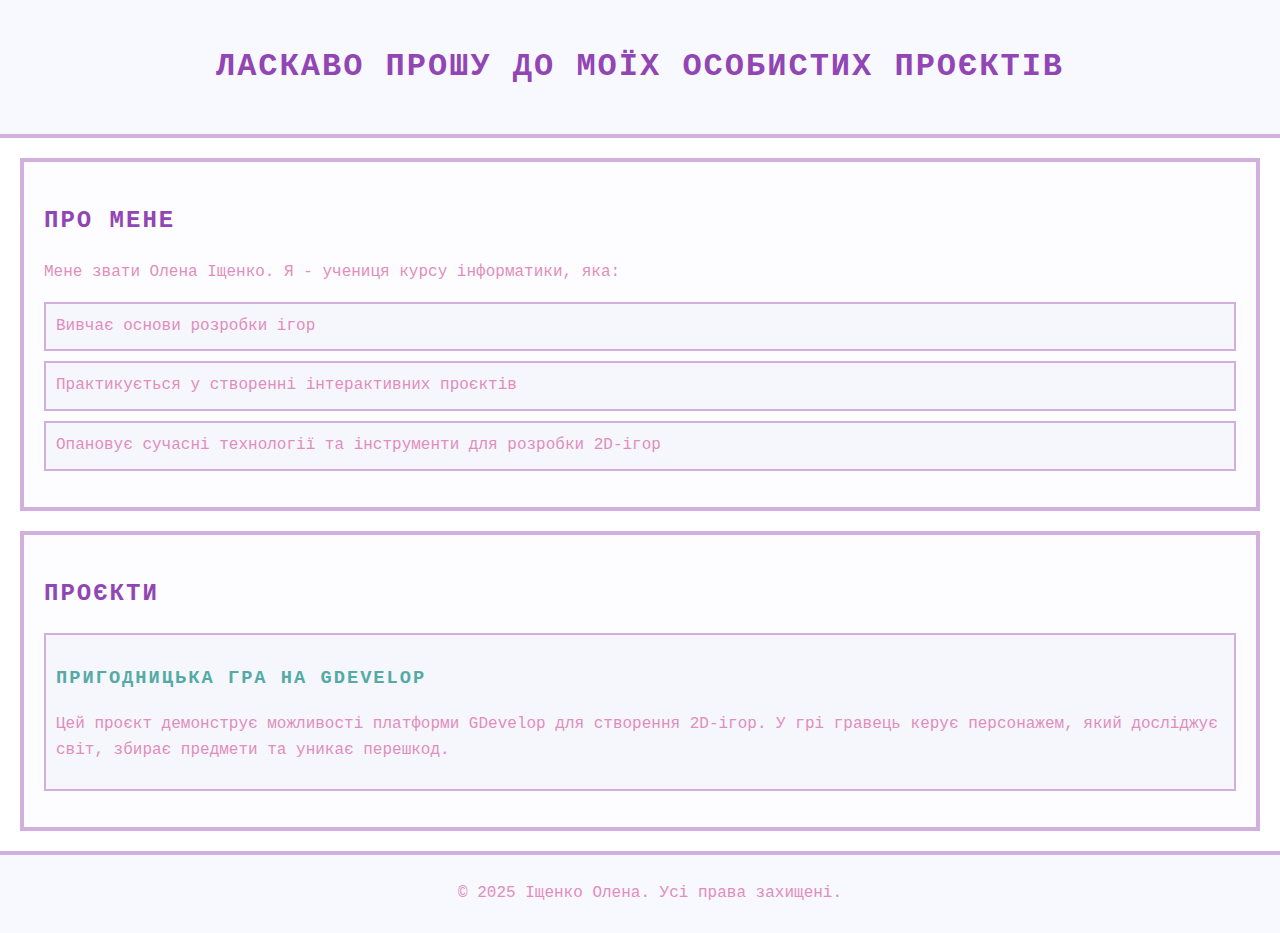
<file: index.html>
<!DOCTYPE html>
<html lang="uk">
<head>
    <meta charset="UTF-8">
    <meta name="viewport" content="width=device-width, initial-scale=1.0">
    <title>Особисті проєкти Іщенко Олени</title>
    <link rel="stylesheet" href="style.css">
</head>
<body>
    <header>
        <h1>Ласкаво прошу до моїх особистих проєктів</h1>
    </header>

    <section id="about">
        <h2>Про мене</h2>
        <p>Мене звати Олена Іщенко. Я - учениця курсу інформатики, яка:</p>
        <ul>
            <li>Вивчає основи розробки ігор</li>
            <li>Практикується у створенні інтерактивних проєктів</li>
            <li>Опановує сучасні технології та інструменти для розробки 2D-ігор</li>
        </ul>
    </section>

    <section id="projects">
        <h2>Проєкти</h2>
        <ul>
            <li>
                <h3><a href="example-project/index.html">Пригодницька гра на GDevelop</a></h3>
                <p>Цей проєкт демонструє можливості платформи GDevelop для створення 2D-ігор. У грі гравець керує персонажем, який досліджує світ, збирає предмети та уникає перешкод.</p>
            </li>
        </ul>
    </section>

    <footer>
        <p>&copy; 2025 Іщенко Олена. Усі права захищені.</p>
    </footer>
</body>
</html>
</file>
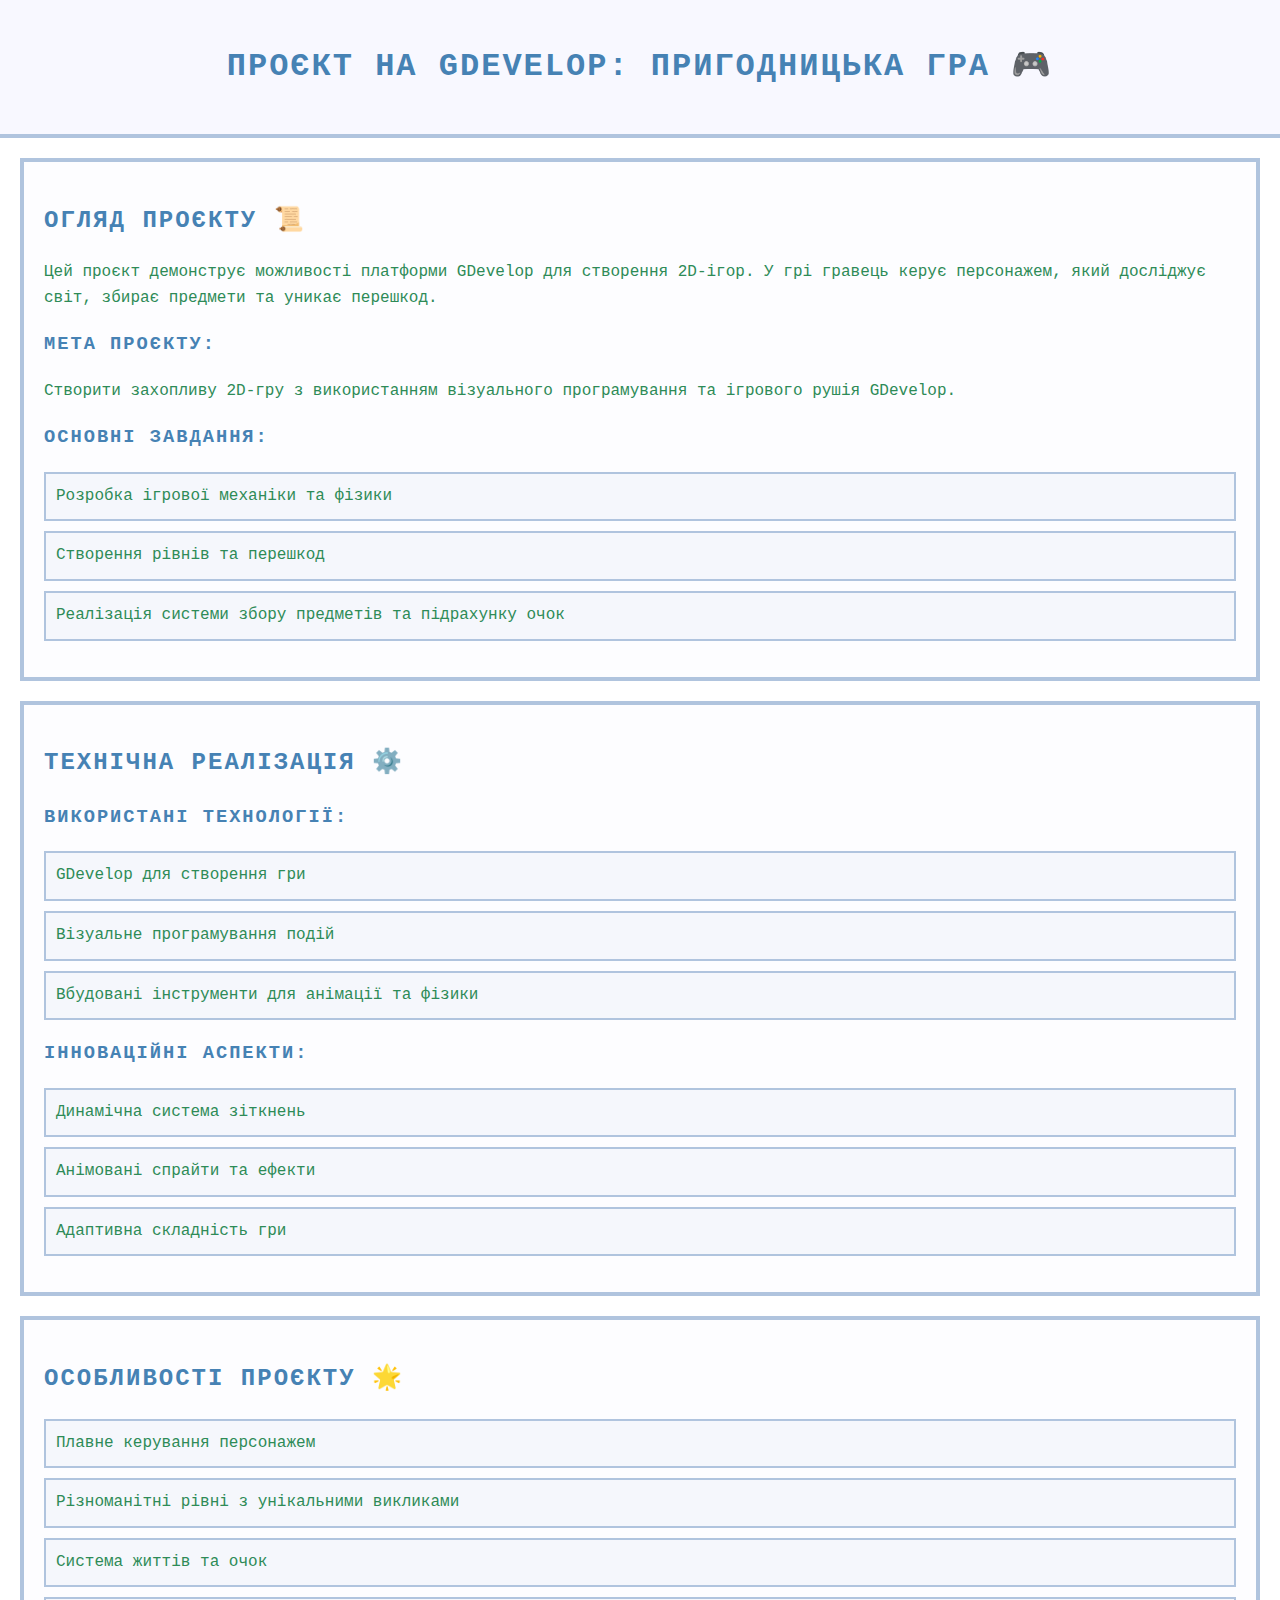
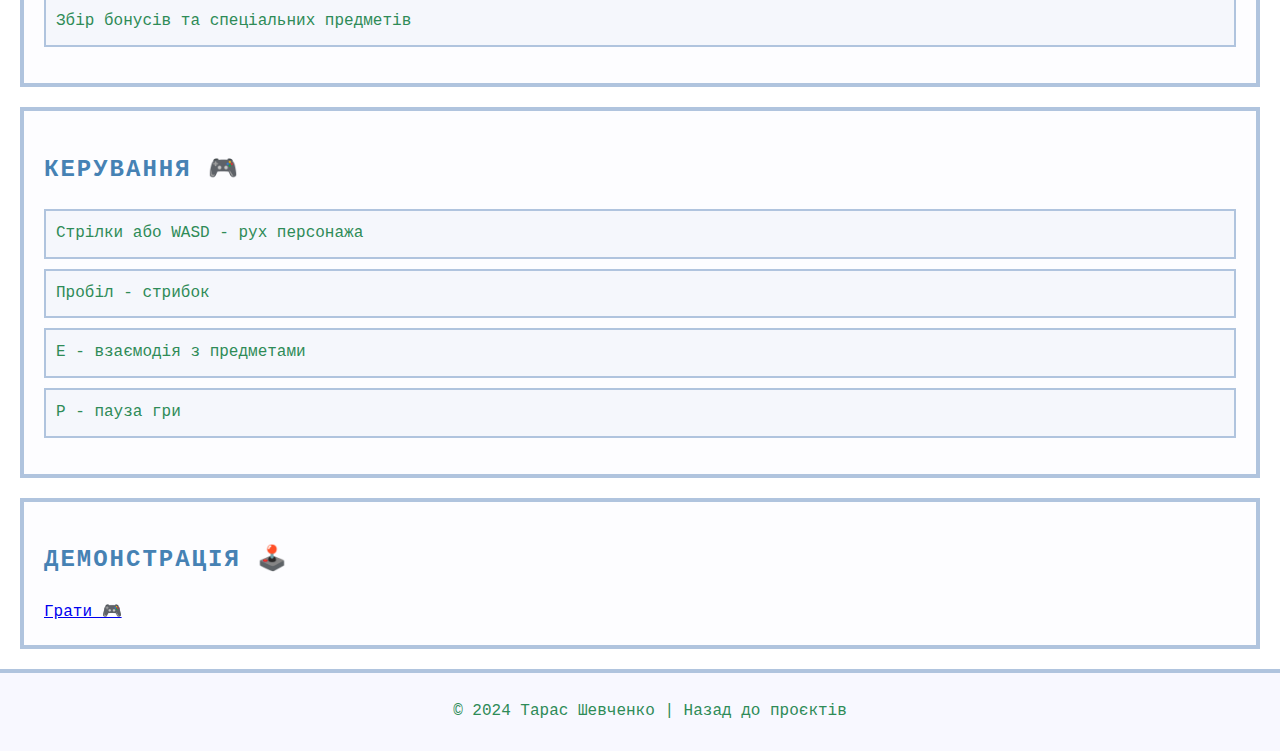
<file: example-project/index.html>
<!DOCTYPE html>
<html lang="uk">
<head>
    <meta charset="UTF-8">
    <meta name="viewport" content="width=device-width, initial-scale=1.0">
    <title>Гра на GDevelop</title>
    <link rel="stylesheet" href="style.css">
</head>
<body>
    <header>
        <h1>Проєкт на GDevelop: Пригодницька гра 🎮</h1>
    </header>

    <section id="project-overview">
        <h2>Огляд проєкту 📜</h2>
        <p>Цей проєкт демонструє можливості платформи GDevelop для створення 2D-ігор. У грі гравець керує персонажем, який досліджує світ, збирає предмети та уникає перешкод.</p>
        
        <h3>Мета проєкту:</h3>
        <p>Створити захопливу 2D-гру з використанням візуального програмування та ігрового рушія GDevelop.</p>
        
        <h3>Основні завдання:</h3>
        <ul>
            <li>Розробка ігрової механіки та фізики</li>
            <li>Створення рівнів та перешкод</li>
            <li>Реалізація системи збору предметів та підрахунку очок</li>
        </ul>
    </section>

    <section id="technical-details">
        <h2>Технічна реалізація ⚙️</h2>
        <h3>Використані технології:</h3>
        <ul>
            <li>GDevelop для створення гри</li>
            <li>Візуальне програмування подій</li>
            <li>Вбудовані інструменти для анімації та фізики</li>
        </ul>
        
        <h3>Інноваційні аспекти:</h3>
        <ul>
            <li>Динамічна система зіткнень</li>
            <li>Анімовані спрайти та ефекти</li>
            <li>Адаптивна складність гри</li>
        </ul>
    </section>

    <section id="features">
        <h2>Особливості проєкту 🌟</h2>
        <ul>
            <li>Плавне керування персонажем</li>
            <li>Різноманітні рівні з унікальними викликами</li>
            <li>Система життів та очок</li>
            <li>Збір бонусів та спеціальних предметів</li>
        </ul>
    </section>

    <section id="controls">
        <h2>Керування 🎮</h2>
        <ul>
            <li>Стрілки або WASD - рух персонажа</li>
            <li>Пробіл - стрибок</li>
            <li>E - взаємодія з предметами</li>
            <li>P - пауза гри</li>
        </ul>
    </section>

    <section id="demo">
        <div class="demo-link">
            <h2>Демонстрація 🕹️</h2>
            <a href="game/" class="demo-button" target="_blank">Грати 🎮</a>
        </div>
    </section>

    <footer>
        <p>&copy; 2024 Тарас Шевченко | <a href="../index.html">Назад до проєктів</a></p>
    </footer>
</body>
</html>
</file>
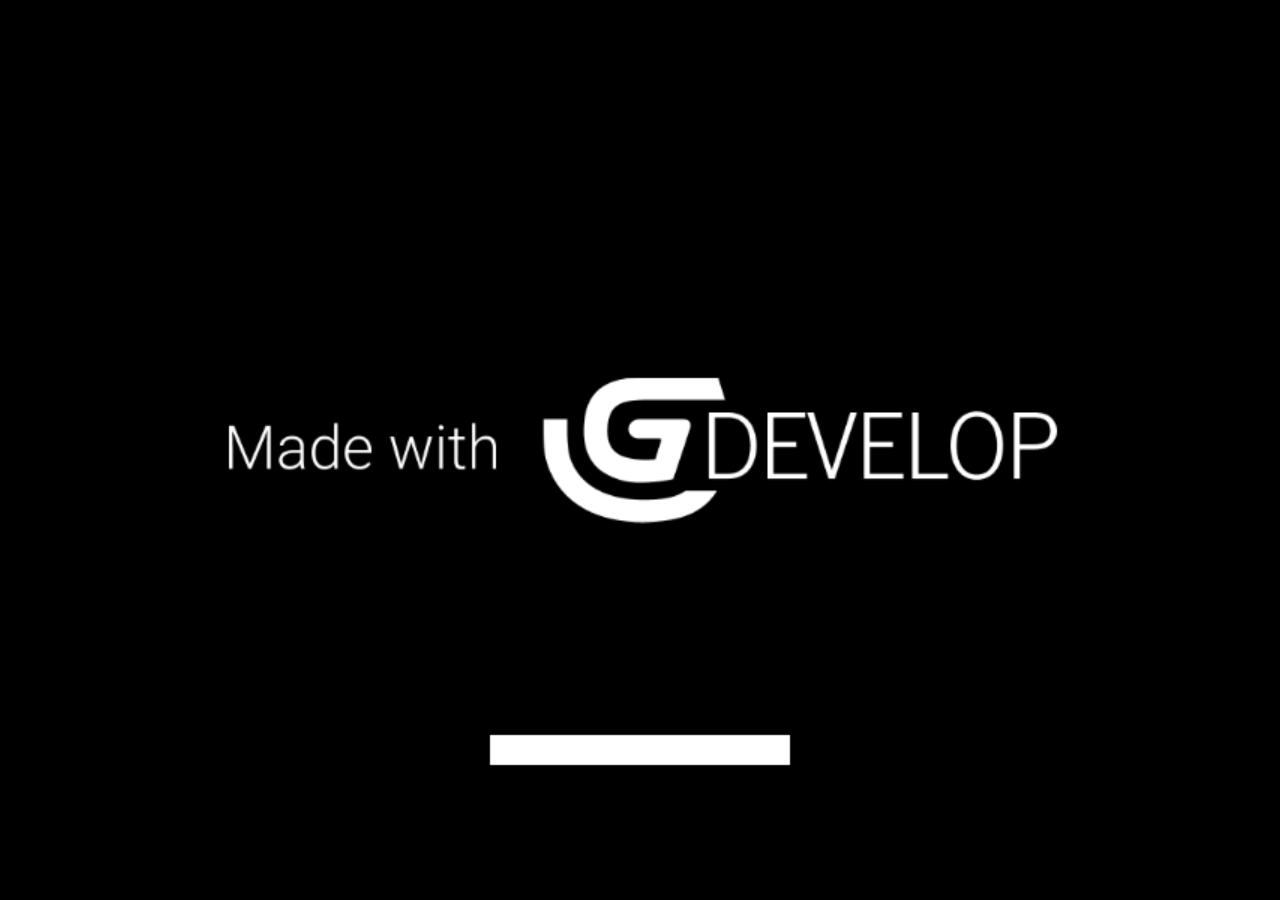
<file: example-project/game/index.html>
<!DOCTYPE html>
<html>
<head>
    <meta charset="UTF-8"/>
    <link rel="manifest" href="manifest.webmanifest">

    <meta name="apple-mobile-web-app-capable" content="yes">
    <meta name="apple-mobile-web-app-status-bar-style" content="black-translucent">

    <meta name="theme-color" content="#000000" />
    <meta name="viewport" content="width=device-width, initial-scale=1.0, maximum-scale=1.0, user-scalable=no" />

	<style>
		body {
			margin: 0;
			padding: 0;
			background-color: #000000;
            overflow: hidden;
		}
        #canvasArea {
            margin-left: auto;
            margin-right: auto;
            overflow: hidden;
        }

        
	</style>
    <!-- Libs and GDJS core files : -->
		<script src="libs/jshashtable.js" crossorigin="anonymous"></script>
	<script src="logger.js" crossorigin="anonymous"></script>
	<script src="gd.js" crossorigin="anonymous"></script>
	<script src="libs/rbush.js" crossorigin="anonymous"></script>
	<script src="AsyncTasksManager.js" crossorigin="anonymous"></script>
	<script src="inputmanager.js" crossorigin="anonymous"></script>
	<script src="jsonmanager.js" crossorigin="anonymous"></script>
	<script src="Model3DManager.js" crossorigin="anonymous"></script>
	<script src="ResourceLoader.js" crossorigin="anonymous"></script>
	<script src="ResourceCache.js" crossorigin="anonymous"></script>
	<script src="timemanager.js" crossorigin="anonymous"></script>
	<script src="polygon.js" crossorigin="anonymous"></script>
	<script src="runtimeobject.js" crossorigin="anonymous"></script>
	<script src="profiler.js" crossorigin="anonymous"></script>
	<script src="RuntimeInstanceContainer.js" crossorigin="anonymous"></script>
	<script src="runtimescene.js" crossorigin="anonymous"></script>
	<script src="scenestack.js" crossorigin="anonymous"></script>
	<script src="force.js" crossorigin="anonymous"></script>
	<script src="RuntimeLayer.js" crossorigin="anonymous"></script>
	<script src="layer.js" crossorigin="anonymous"></script>
	<script src="RuntimeCustomObjectLayer.js" crossorigin="anonymous"></script>
	<script src="timer.js" crossorigin="anonymous"></script>
	<script src="runtimewatermark.js" crossorigin="anonymous"></script>
	<script src="runtimegame.js" crossorigin="anonymous"></script>
	<script src="variable.js" crossorigin="anonymous"></script>
	<script src="variablescontainer.js" crossorigin="anonymous"></script>
	<script src="oncetriggers.js" crossorigin="anonymous"></script>
	<script src="runtimebehavior.js" crossorigin="anonymous"></script>
	<script src="SpriteAnimator.js" crossorigin="anonymous"></script>
	<script src="spriteruntimeobject.js" crossorigin="anonymous"></script>
	<script src="affinetransformation.js" crossorigin="anonymous"></script>
	<script src="CustomRuntimeObjectInstanceContainer.js" crossorigin="anonymous"></script>
	<script src="CustomRuntimeObject.js" crossorigin="anonymous"></script>
	<script src="CustomRuntimeObject2D.js" crossorigin="anonymous"></script>
	<script src="events-tools/commontools.js" crossorigin="anonymous"></script>
	<script src="events-tools/variabletools.js" crossorigin="anonymous"></script>
	<script src="events-tools/runtimescenetools.js" crossorigin="anonymous"></script>
	<script src="events-tools/inputtools.js" crossorigin="anonymous"></script>
	<script src="events-tools/objecttools.js" crossorigin="anonymous"></script>
	<script src="events-tools/cameratools.js" crossorigin="anonymous"></script>
	<script src="events-tools/soundtools.js" crossorigin="anonymous"></script>
	<script src="events-tools/storagetools.js" crossorigin="anonymous"></script>
	<script src="events-tools/stringtools.js" crossorigin="anonymous"></script>
	<script src="events-tools/windowtools.js" crossorigin="anonymous"></script>
	<script src="events-tools/networktools.js" crossorigin="anonymous"></script>
	<script src="splash/gd-logo-light.js" crossorigin="anonymous"></script>
	<script src="pixi-renderers/pixi.js" crossorigin="anonymous"></script>
	<script src="pixi-renderers/pixi-filters-tools.js" crossorigin="anonymous"></script>
	<script src="pixi-renderers/runtimegame-pixi-renderer.js" crossorigin="anonymous"></script>
	<script src="pixi-renderers/runtimescene-pixi-renderer.js" crossorigin="anonymous"></script>
	<script src="pixi-renderers/layer-pixi-renderer.js" crossorigin="anonymous"></script>
	<script src="pixi-renderers/pixi-image-manager.js" crossorigin="anonymous"></script>
	<script src="pixi-renderers/pixi-bitmapfont-manager.js" crossorigin="anonymous"></script>
	<script src="pixi-renderers/spriteruntimeobject-pixi-renderer.js" crossorigin="anonymous"></script>
	<script src="pixi-renderers/CustomRuntimeObject2DPixiRenderer.js" crossorigin="anonymous"></script>
	<script src="pixi-renderers/DebuggerPixiRenderer.js" crossorigin="anonymous"></script>
	<script src="pixi-renderers/loadingscreen-pixi-renderer.js" crossorigin="anonymous"></script>
	<script src="pixi-renderers/pixi-effects-manager.js" crossorigin="anonymous"></script>
	<script src="howler-sound-manager/howler.min.js" crossorigin="anonymous"></script>
	<script src="howler-sound-manager/howler-sound-manager.js" crossorigin="anonymous"></script>
	<script src="fontfaceobserver-font-manager/fontfaceobserver.js" crossorigin="anonymous"></script>
	<script src="fontfaceobserver-font-manager/fontfaceobserver-font-manager.js" crossorigin="anonymous"></script>
	<script src="gdjs-evtsext__parallax__horizontaltiledspriteparallax.js" crossorigin="anonymous"></script>
	<script src="Extensions/AnchorBehavior/anchorruntimebehavior.js" crossorigin="anonymous"></script>
	<script src="Extensions/PlatformBehavior/platformerobjectruntimebehavior.js" crossorigin="anonymous"></script>
	<script src="Extensions/PlatformBehavior/platformruntimebehavior.js" crossorigin="anonymous"></script>
	<script src="Extensions/PlatformBehavior/platformtools.js" crossorigin="anonymous"></script>
	<script src="Extensions/SystemInfo/systeminfotools.js" crossorigin="anonymous"></script>
	<script src="Extensions/TextObject/textruntimeobject-pixi-renderer.js" crossorigin="anonymous"></script>
	<script src="Extensions/TextObject/textruntimeobject.js" crossorigin="anonymous"></script>
	<script src="Extensions/TiledSpriteObject/tiledspriteruntimeobject-pixi-renderer.js" crossorigin="anonymous"></script>
	<script src="Extensions/TiledSpriteObject/tiledspriteruntimeobject.js" crossorigin="anonymous"></script>
	<script src="Extensions/TweenBehavior/TweenManager.js" crossorigin="anonymous"></script>
	<script src="Extensions/TweenBehavior/tweenruntimebehavior.js" crossorigin="anonymous"></script>
	<script src="object-capabilities/AnimatableBehavior.js" crossorigin="anonymous"></script>
	<script src="object-capabilities/EffectBehavior.js" crossorigin="anonymous"></script>
	<script src="object-capabilities/FlippableBehavior.js" crossorigin="anonymous"></script>
	<script src="object-capabilities/OpacityBehavior.js" crossorigin="anonymous"></script>
	<script src="object-capabilities/ResizableBehavior.js" crossorigin="anonymous"></script>
	<script src="object-capabilities/ScalableBehavior.js" crossorigin="anonymous"></script>
	<script src="object-capabilities/TextContainerBehavior.js" crossorigin="anonymous"></script>
	<script src="code0.js" crossorigin="anonymous"></script>
	<script src="data.js" crossorigin="anonymous"></script>


</head>
<body>

    
	<script>

    (function() {
        //Initialization
        var game = new gdjs.RuntimeGame(gdjs.projectData, {});

        //Create a renderer
        game.getRenderer().createStandardCanvas(document.body);

        //Bind keyboards/mouse/touch events
        game.getRenderer().bindStandardEvents(game.getInputManager(), window, document);

        //Load all assets and start the game
        game.loadAllAssets(function() {
            game.startGameLoop();
        });
    })();

	</script>
</body>
</html>
</file>
<file: style.css>
body {
    font-family: 'Press Start 2P', 'Courier New', monospace;
    line-height: 1.6;
    margin: 0;
    padding: 0;
    color: #e28dbc;
    background-color: #FFFFFF;
}

header {
    background-color: #F8F8FF;
    padding: 20px;
    text-align: center;
    border-bottom: 4px solid #d1b0de;
}

section {
    padding: 20px;
    margin: 20px;
    background-color: rgba(248, 248, 255, 0.3);
    border: 4px solid #d1b0de;
}

h1, h2, h3 {
    color: #9146b4;
    text-transform: uppercase;
    letter-spacing: 2px;
}

ul {
    padding: 0;
    list-style-type: none;
}

li {
    margin-bottom: 10px;
    padding: 10px;
    border: 2px solid #d1b0de;
    background-color: rgba(176, 196, 222, 0.1);
}

form {
    display: flex;
    flex-direction: column;
    background-color: #F8F8FF;
    padding: 20px;
    border: 4px solid #d1b0de;
}

label {
    margin-bottom: 5px;
    color: #9146b4;
}

input, textarea {
    margin-bottom: 10px;
    padding: 10px;
    border: 2px solid #d1b0de;
    border-radius: 0;
    background-color: #FFFFFF;
    color: #9146b4;
    font-family: 'Courier New', monospace;
}

button {
    padding: 10px;
    background-color: #55aaa6;
    color: #FFFFFF;
    border: none;
    font-family: 'Press Start 2P', 'Courier New', monospace;
    text-transform: uppercase;
    cursor: pointer;
    transition: all 0.3s;
}

button:hover {
    background-color: #9146b4;
    transform: scale(1.05);
}

footer {
    background-color: #F8F8FF;
    text-align: center;
    padding: 10px;
    width: 100%;
    bottom: 0;
    border-top: 4px solid #d1b0de;
}

a {
    color: #55aaa6;
    text-decoration: none;
}

a:hover {
    text-decoration: underline;
}
</file>
<file: example-project/style.css>
body {
    font-family: 'Press Start 2P', 'Courier New', monospace;
    line-height: 1.6;
    margin: 0;
    padding: 0;
    color: #2E8B57;
    background-color: #FFFFFF;
}

header {
    background-color: #F8F8FF;
    padding: 20px;
    text-align: center;
    border-bottom: 4px solid #B0C4DE;
}

section {
    padding: 20px;
    margin: 20px;
    background-color: rgba(248, 248, 255, 0.3);
    border: 4px solid #B0C4DE;
}

h1, h2, h3 {
    color: #4682B4;
    text-transform: uppercase;
    letter-spacing: 2px;
    position: relative;
}

ul {
    padding: 0;
    list-style-type: none;
}

li {
    margin-bottom: 10px;
    padding: 10px;
    border: 2px solid #B0C4DE;
    background-color: rgba(176, 196, 222, 0.1);
}

form {
    display: flex;
    flex-direction: column;
    background-color: #F8F8FF;
    padding: 20px;
    border: 4px solid #B0C4DE;
}

label {
    margin-bottom: 5px;
    color: #4682B4;
}

input, textarea {
    margin-bottom: 10px;
    padding: 10px;
    border: 2px solid #B0C4DE;
    border-radius: 0;
    background-color: #FFFFFF;
    color: #4682B4;
    font-family: 'Courier New', monospace;
}

button {
    padding: 10px;
    background-color: #2E8B57;
    color: #FFFFFF;
    border: none;
    font-family: 'Press Start 2P', 'Courier New', monospace;
    text-transform: uppercase;
    cursor: pointer;
    transition: all 0.3s;
}

button:hover {
    background-color: #4682B4;
    transform: scale(1.05);
}

footer {
    background-color: #F8F8FF;
    text-align: center;
    padding: 10px;
    width: 100%;
    bottom: 0;
    border-top: 4px solid #B0C4DE;
}

footer a {
    color: #2E8B57;
    text-decoration: none;
}
</file>
